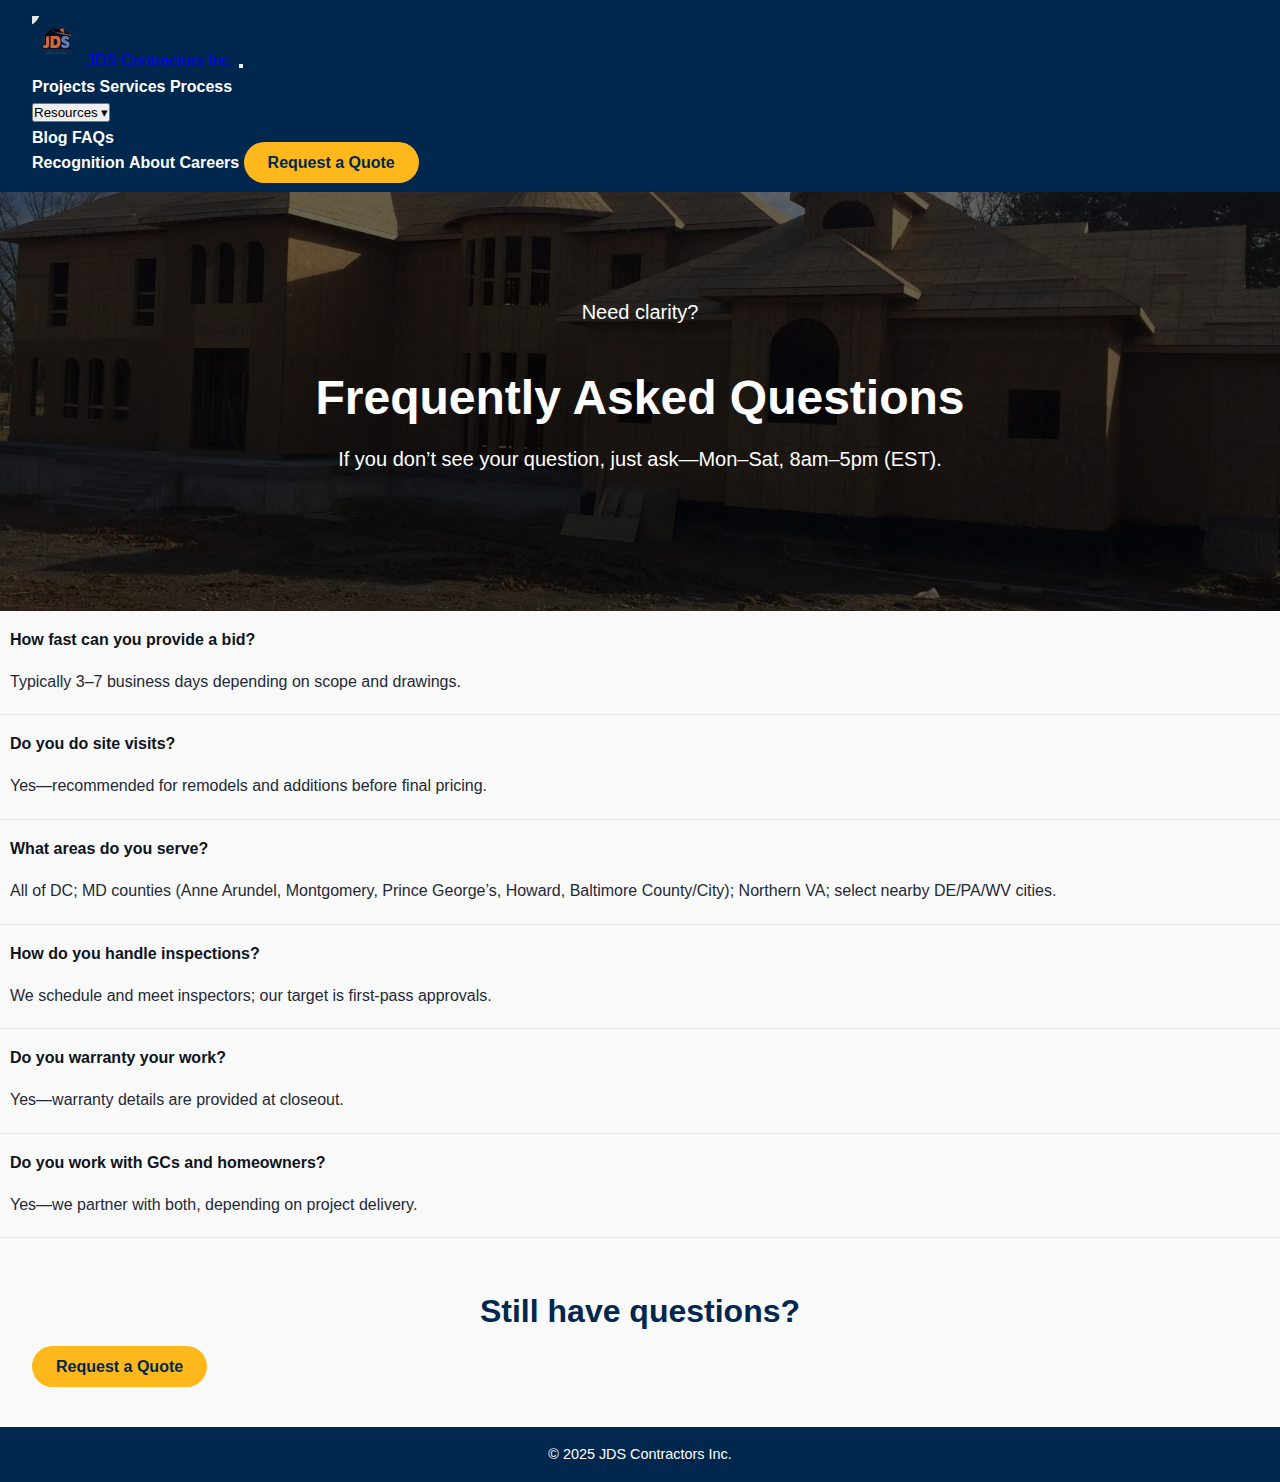
<file: faq.html>
<!doctype html>
<html lang="en">
<head>
  <meta charset="utf-8">
  <title>FAQs — JDS Contractors Inc.</title>
  <meta name="viewport" content="width=device-width, initial-scale=1">
  <meta name="description" content="Answers to common questions about timelines, bids, inspections, service areas, and warranty.">

  <!-- Fonts -->
  <link rel="preconnect" href="https://fonts.gstatic.com" crossorigin>
  <link href="https://fonts.googleapis.com/css2?family=Inter:wght@400;600&family=Saira+Semi+Condensed:wght@600;700;800&display=swap" rel="stylesheet">

  <link rel="stylesheet" href="assets/css/style.css">
  <link rel="icon" href="assets/images/jds-logo.png">
</head>
<body>
  <!-- Header -->
  <header class="site-header">
    <div class="container header-row">
      <a class="brand" href="index.html">
        <img src="assets/images/jds-logo.png" class="brand-logo" alt="JDS">
        <span>JDS Contractors Inc.</span>
      </a>
      <button class="menu-toggle" aria-label="Open menu"></button>
      <nav class="nav" id="primary-nav">
        <a href="projects.html">Projects</a>
        <a href="services.html">Services</a>
        <a href="process.html">Process</a>
        <div class="dropdown">
          <button type="button" aria-haspopup="menu" aria-expanded="true">Resources ▾</button>
          <div class="dropdown-panel" role="menu">
            <a href="blog.html">Blog</a>
            <a class="active" href="faq.html">FAQs</a>
          </div>
        </div>
        <a href="recognition.html">Recognition</a>
        <a href="about.html">About</a>
        <a href="careers.html">Careers</a>
        <a class="btn btn-primary"
           href="https://app.jdscontractorsinc.com/quote?utm_source=main-site&utm_medium=faq&utm_campaign=quote">
          Request a Quote
        </a>
      </nav>
    </div>
  </header>

  <!-- Hero -->
  <section class="hero bg-ios" style="min-height: 260px;">
    <div class="hero-inner glass" style="padding:24px; align-items:end;">
      <div class="container" data-animate>
        <p class="eyebrow">Need clarity?</p>
        <h1 style="margin:6px 0 0">Frequently Asked Questions</h1>
        <p class="lead" style="margin-top:6px">If you don’t see your question, just ask—Mon–Sat, 8am–5pm (EST).</p>
      </div>
    </div>
  </section>

  <!-- FAQs accordion -->
  <main class="section white">
    <div class="container" data-animate>
      <div class="accordion" id="faq-accordion">
        <div class="accordion-item">
          <button class="accordion-toggle" aria-expanded="false">How fast can you provide a bid?</button>
          <div class="accordion-panel"><p>Typically 3–7 business days depending on scope and drawings.</p></div>
        </div>
        <div class="accordion-item">
          <button class="accordion-toggle" aria-expanded="false">Do you do site visits?</button>
          <div class="accordion-panel"><p>Yes—recommended for remodels and additions before final pricing.</p></div>
        </div>
        <div class="accordion-item">
          <button class="accordion-toggle" aria-expanded="false">What areas do you serve?</button>
          <div class="accordion-panel"><p>All of DC; MD counties (Anne Arundel, Montgomery, Prince George’s, Howard, Baltimore County/City); Northern VA; select nearby DE/PA/WV cities.</p></div>
        </div>
        <div class="accordion-item">
          <button class="accordion-toggle" aria-expanded="false">How do you handle inspections?</button>
          <div class="accordion-panel"><p>We schedule and meet inspectors; our target is first-pass approvals.</p></div>
        </div>
        <div class="accordion-item">
          <button class="accordion-toggle" aria-expanded="false">Do you warranty your work?</button>
          <div class="accordion-panel"><p>Yes—warranty details are provided at closeout.</p></div>
        </div>
        <div class="accordion-item">
          <button class="accordion-toggle" aria-expanded="false">Do you work with GCs and homeowners?</button>
          <div class="accordion-panel"><p>Yes—we partner with both, depending on project delivery.</p></div>
        </div>
      </div>
    </div>
  </main>

  <!-- CTA -->
  <section class="cta">
    <div class="container cta-inner">
      <h2>Still have questions?</h2>
      <a class="btn btn-primary"
         href="https://app.jdscontractorsinc.com/quote?utm_source=main-site&utm_medium=faq&utm_campaign=quote">
        Request a Quote
      </a>
    </div>
  </section>

  <footer class="site-footer">
    <div class="container copyright">© 2025 JDS Contractors Inc.</div>
  </footer>

  <script src="assets/js/main.js"></script>
  <script>
    // Simple accordion behavior
    (function(){
      const toggles = document.querySelectorAll('.accordion-toggle');
      toggles.forEach(btn=>{
        btn.addEventListener('click', ()=>{
          const expanded = btn.getAttribute('aria-expanded') === 'true';
          btn.setAttribute('aria-expanded', String(!expanded));
          btn.nextElementSibling.style.maxHeight = expanded ? null : btn.nextElementSibling.scrollHeight + "px";
        });
        // initialize panels collapsed
        btn.nextElementSibling.style.maxHeight = null;
      });
    })();
  </script>
  <style>
    .accordion-item{border-bottom:1px solid #e5e7eb;padding:10px 0}
    .accordion-toggle{
      background:none;border:0;outline:none;
      font-size:1rem;font-weight:600;width:100%;
      text-align:left;padding:10px;cursor:pointer;
      color:#0E1420;display:flex;justify-content:space-between;align-items:center;
    }
    .accordion-toggle[aria-expanded="true"]{color:var(--brand);}
    .accordion-panel{
      overflow:hidden;transition:max-height .3s ease;padding:0 10px;
    }
    .accordion-panel p{margin:10px 0;color:#1f2937}
  </style>
</body>
</html>
</file>
<file: assets/css/style.css>
/* =====================
   Global Styles
===================== */
:root {
    --primary-color: #00274D; /* Deep blue from JDS logo */
    --secondary-color: #FFB81C; /* Gold accent */
    --light-color: #f9f9f9;
    --dark-color: #222;
    --font-family: 'Segoe UI', Roboto, Helvetica, Arial, sans-serif;
}

* {
    margin: 0;
    padding: 0;
    box-sizing: border-box;
}

body {
    font-family: var(--font-family);
    line-height: 1.6;
    color: var(--dark-color);
    background-color: var(--light-color);
}

/* =====================
   Header
===================== */
header {
    background-color: var(--primary-color);
    color: white;
    padding: 1rem 2rem;
    display: flex;
    justify-content: space-between;
    align-items: center;
}

header img {
    height: 50px;
}

nav ul {
    display: flex;
    list-style: none;
    gap: 1.5rem;
}

nav a {
    color: white;
    text-decoration: none;
    font-weight: bold;
    transition: color 0.3s ease;
}

nav a:hover {
    color: var(--secondary-color);
}

/* =====================
   Hero Section
===================== */
.hero {
    background: linear-gradient(rgba(0,0,0,0.6), rgba(0,0,0,0.6)),
                url('../images/jds_project_01.jpg') center/cover no-repeat;
    color: white;
    text-align: center;
    padding: 5rem 2rem;
}

.hero h1 {
    font-size: 3rem;
    margin-bottom: 1rem;
}

.hero p {
    font-size: 1.25rem;
    margin-bottom: 2rem;
}

.btn {
    background-color: var(--secondary-color);
    color: var(--primary-color);
    padding: 0.75rem 1.5rem;
    border-radius: 25px;
    text-decoration: none;
    font-weight: bold;
    transition: background-color 0.3s ease;
}

.btn:hover {
    background-color: white;
}

/* =====================
   Sections
===================== */
section {
    padding: 3rem 2rem;
}

section h2 {
    color: var(--primary-color);
    margin-bottom: 1rem;
    font-size: 2rem;
    text-align: center;
}

.services-grid {
    display: grid;
    grid-template-columns: repeat(auto-fit, minmax(250px, 1fr));
    gap: 2rem;
}

.service-card {
    background: white;
    border: 1px solid #ddd;
    border-radius: 10px;
    text-align: center;
    padding: 1.5rem;
    transition: transform 0.3s ease, box-shadow 0.3s ease;
}

.service-card:hover {
    transform: translateY(-5px);
    box-shadow: 0px 5px 15px rgba(0,0,0,0.1);
}

.service-card img {
    max-width: 100%;
    border-radius: 8px;
    margin-bottom: 1rem;
}

/* =====================
   Footer
===================== */
footer {
    background-color: var(--primary-color);
    color: white;
    text-align: center;
    padding: 1rem;
    font-size: 0.9rem;
}

footer a {
    color: var(--secondary-color);
    text-decoration: none;
}

footer a:hover {
    text-decoration: underline;
}
</file>
